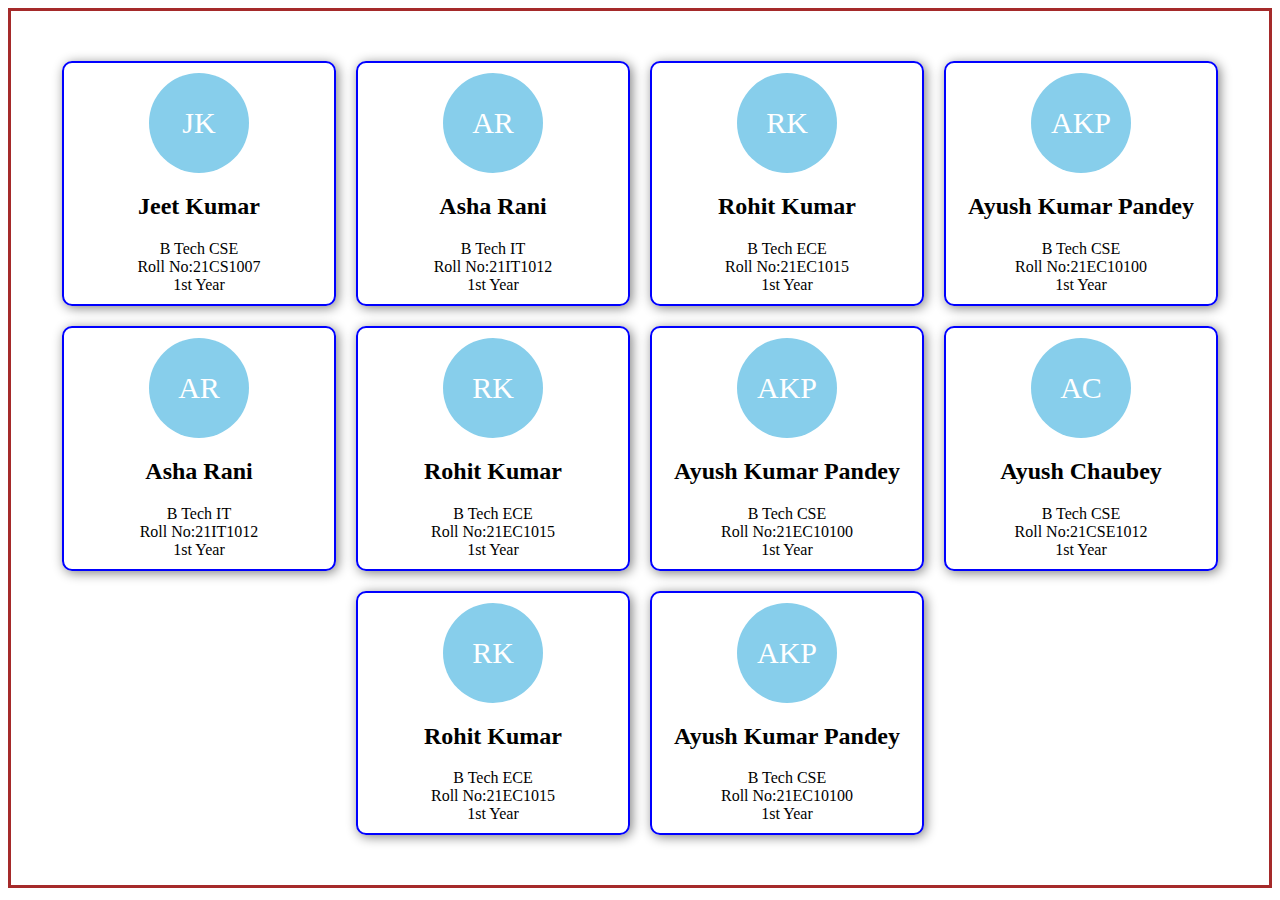
<file: experiment8/index.html>
<!DOCTYPE html>
<html lang="en">
<head>
    <meta charset="UTF-8">
    <meta name="viewport" content="width=device-width, initial-scale=1.0">
    <title>Exp-8-flex box</title>
    <link rel="stylesheet" href="style.css">
</head>
<body>
    <div class="container">
        <div class="box box1">
            <div class="circle">JK</div>
            <h2>Jeet Kumar</h2>
            <p>B Tech CSE</p>
            <p>Roll No:21CS1007</p>
            <p>1st Year</p>
        </div>
        <div class="box box2">
            <div class="circle">AR</div>
            <h2>Asha Rani</h2>
            <p>B Tech IT</p>
            <p>Roll No:21IT1012</p>
            <p>1st Year</p>
        </div>
        <div class="box box3">
            <div class="circle">RK</div>
            <h2>Rohit Kumar</h2>
            <p>B Tech ECE</p>
            <p>Roll No:21EC1015</p>
            <p>1st Year</p>
        </div>
        <div class="box box3">
            <div class="circle">AKP</div>
            <h2>Ayush Kumar Pandey</h2>
            <p>B Tech CSE</p>
            <p>Roll No:21EC10100</p>
            <p>1st Year</p>
        </div>
        <div class="box box2">
            <div class="circle">AR</div>
            <h2>Asha Rani</h2>
            <p>B Tech IT</p>
            <p>Roll No:21IT1012</p>
            <p>1st Year</p>
        </div>
        <div class="box box3">
            <div class="circle">RK</div>
            <h2>Rohit Kumar</h2>
            <p>B Tech ECE</p>
            <p>Roll No:21EC1015</p>
            <p>1st Year</p>
        </div>
        <div class="box box3">
            <div class="circle">AKP</div>
            <h2>Ayush Kumar Pandey</h2>
            <p>B Tech CSE</p>
            <p>Roll No:21EC10100</p>
            <p>1st Year</p>
        </div>
        <div class="box box2">
            <div class="circle">AC</div>
            <h2>Ayush Chaubey</h2>
            <p>B Tech CSE</p>
            <p>Roll No:21CSE1012</p>
            <p>1st Year</p>
        </div>
        <div class="box box3">
            <div class="circle">RK</div>
            <h2>Rohit Kumar</h2>
            <p>B Tech ECE</p>
            <p>Roll No:21EC1015</p>
            <p>1st Year</p>
        </div>
        <div class="box box3">
            <div class="circle">AKP</div>
            <h2>Ayush Kumar Pandey</h2>
            <p>B Tech CSE</p>
            <p>Roll No:21EC10100</p>
            <p>1st Year</p>
        </div>
    </div>
</body>
</html>
</file>
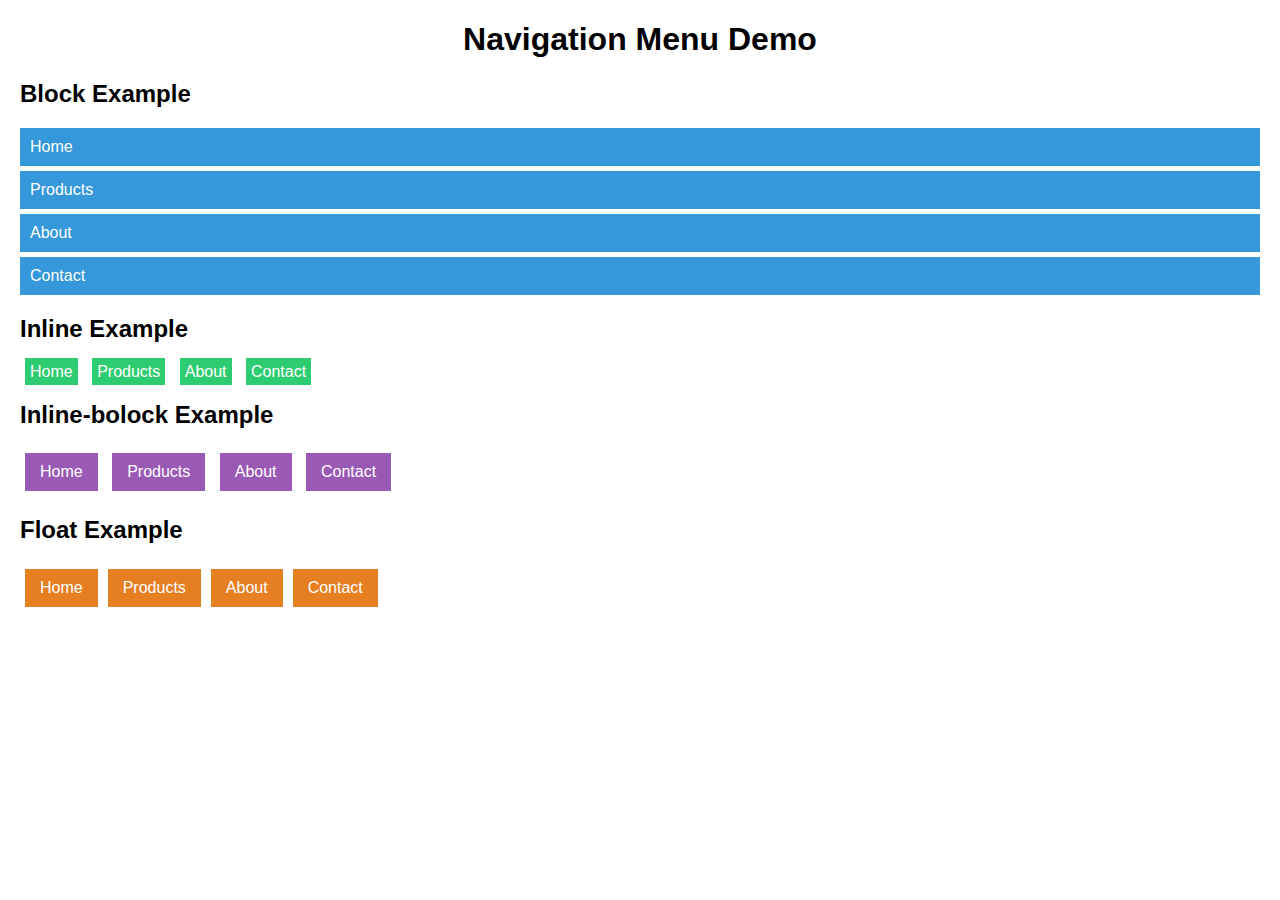
<file: experimentexamques/index.html>
<!DOCTYPE html>
<html lang="en">
<head>
    <meta charset="UTF-8">
    <meta name="viewport" content="width=device-width, initial-scale=1.0">
    <title>Experiment 7</title>
    <link rel="stylesheet" href="menu.css">
</head>
<body>
    <h1 align="center">Navigation Menu Demo</h1>
    <h2>Block Example</h2>
    <div class="block-menu">
        <a href="#">Home</a>
        <a href="#">Products</a>
        <a href="#">About</a>
        <a href="#">Contact</a>
    </div>
    <h2>Inline Example</h2>
    <div class="inline-menu">
        <a href="#">Home</a>
        <a href="#">Products</a>
        <a href="#">About</a>
        <a href="#">Contact</a>

    </div>
    <h2>Inline-bolock Example</h2>
    <div class="inline-block-menu">
        <a href="#">Home</a>
        <a href="#">Products</a>
        <a href="#">About</a>
        <a href="#">Contact</a>

    </div>
    <h2>Float Example</h2>
    <div class="float-menu">
        <a href="#">Home</a>
        <a href="#">Products</a>
        <a href="#">About</a>
        <a href="#">Contact</a>

    </div>
</body>
</html>
</file>
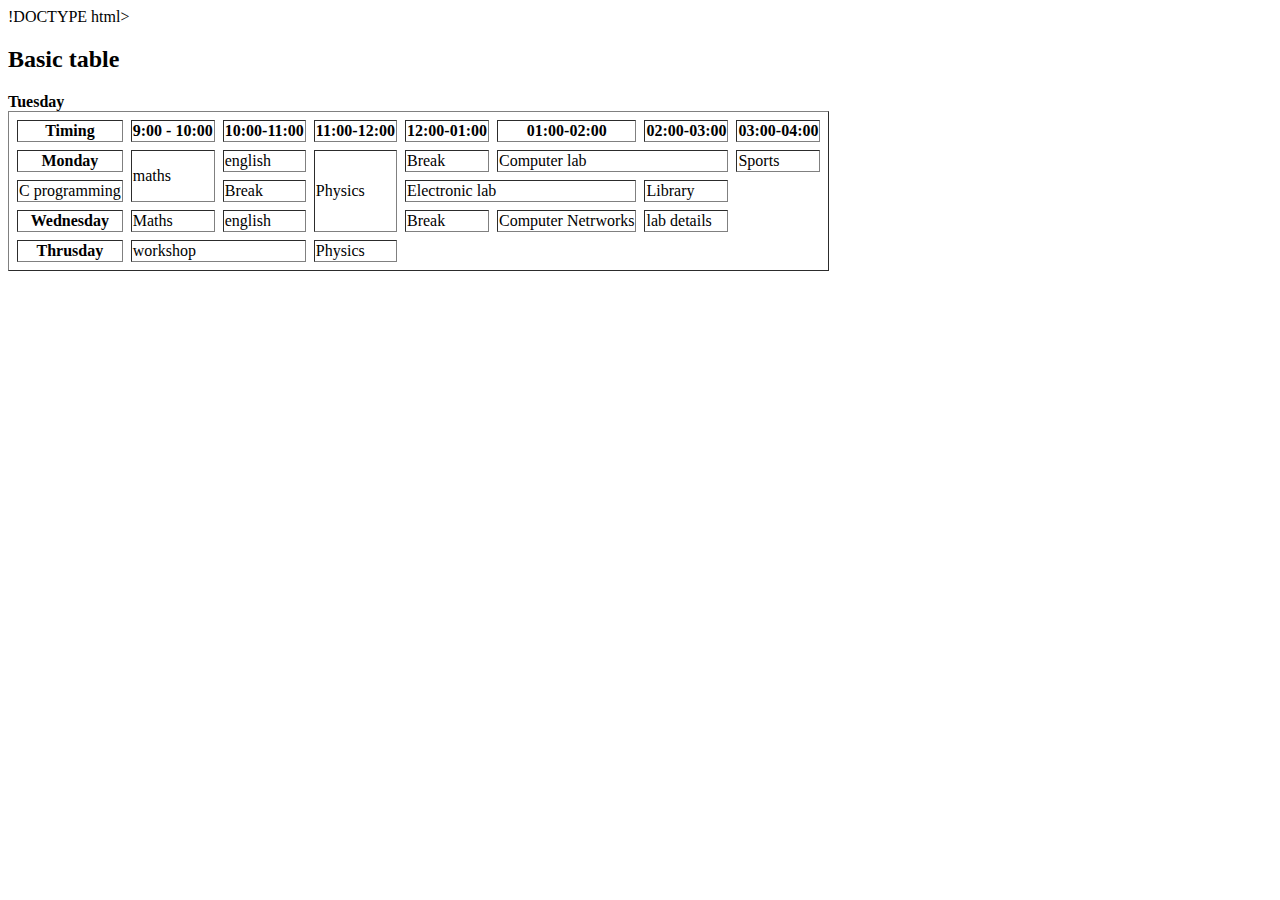
<file: experiment1.html>
!DOCTYPE html>
<html>
    <head> 
        <title>Table maring</title>
    </head>
    <body>
        <h2><strong>Basic table<strong></h2>
            <table>
            <table border ="1" align="centre" cellpading ="10" cellspacing ="8"
            <caption>
                <tr>
                    <th>Timing</th>
                    <th>9:00 - 10:00</th>
                    <th>10:00-11:00</th>
                    <th>11:00-12:00</th>
                      <th>12:00-01:00</th>
                      <th>01:00-02:00</th>
                      <th>02:00-03:00</th>
                      <th>03:00-04:00</th>
                </tr>
                <tr>
                    <th>Monday</th>
                        <td rowspan ="2">maths</td>
                        <td>english</td>
                        <td  rowspan="3">Physics</td>
                        <td>Break</td>
                        <td colspan ="2">Computer lab</td>
                        <td> Sports</td>
                    </tr>
                    <tr>
                    </th>Tuesday</th>
                    <td>C programming</td>
                    <td>Break</td>
                    <td colspan ="2">Electronic lab</td>
                    <td>Library</td>
                </tr>
                <tr>
                    <th>Wednesday</th>
                    <td>Maths</td>
                    <td>english</td>
                    <td>Break</td>
                    <td>Computer Netrworks</td>
                    <td>lab details</td>
                </tr>
                <tr>
                    <th>Thrusday</th>
                    <td colspan ="2">workshop</td>
                    <td>Physics</td>
                    
      
</html>
</file>
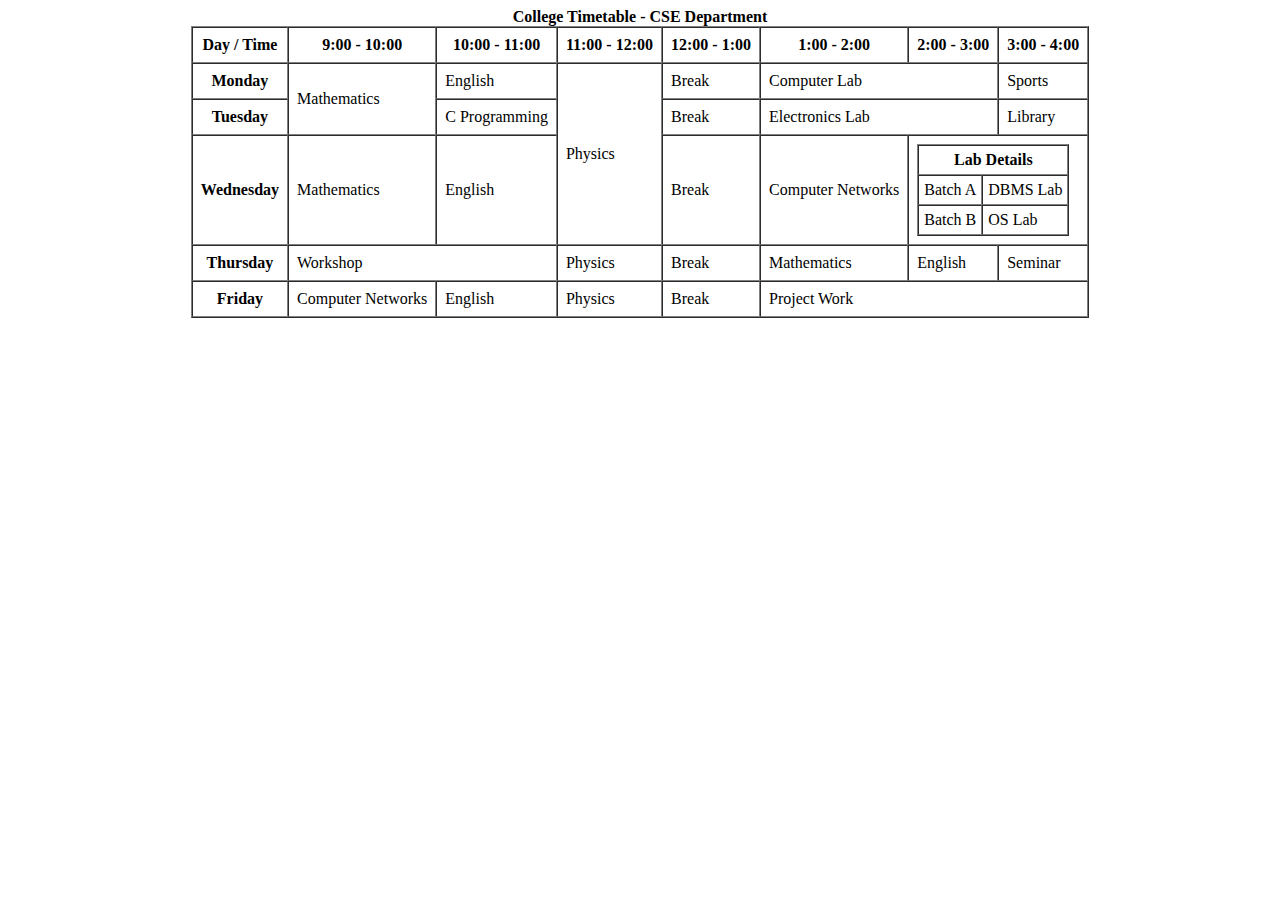
<file: experiment3.html>
<!DOCTYPE html>
<html>
<head>
  <title>College Timetable</title>
</head>
<body>
  <table border="1" align="center" cellpadding="8" cellspacing="0">
    <caption><strong>College Timetable - CSE Department</strong></caption>
    <tr>
      <th>Day / Time</th>
      <th>9:00 - 10:00</th>
      <th>10:00 - 11:00</th>
      <th>11:00 - 12:00</th>
      <th>12:00 - 1:00</th>
      <th>1:00 - 2:00</th>
      <th>2:00 - 3:00</th>
      <th>3:00 - 4:00</th>
    </tr>
    <tr>
      <th>Monday</th>
      <td rowspan="2">Mathematics</td>
      <td>English</td>
      <td rowspan="3">Physics</td>
      <td>Break</td>
      <td colspan="2">Computer Lab</td>
      <td>Sports</td>
    </tr>
    <tr>
      <th>Tuesday</th>
      <td>C Programming</td>
      <td>Break</td>
      <td colspan="2">Electronics Lab</td>
      <td>Library</td>
    </tr>
    <tr>
      <th>Wednesday</th>
      <td>Mathematics</td>
      <td>English</td>
      <td>Break</td>
      <td>Computer Networks</td>
      <td colspan="2">
        <!-- Nested Table Example -->
        <table border="1" cellpadding="5" cellspacing="0">
          <tr>
            <th colspan="2">Lab Details</th>
          </tr>
          <tr>
            <td>Batch A</td>
            <td>DBMS Lab</td>
          </tr>
          <tr>
            <td>Batch B</td>
            <td>OS Lab</td>
          </tr>
        </table>
      </td>
    </tr>
    <tr>
      <th>Thursday</th>
      <td colspan="2">Workshop</td>
      <td>Physics</td>
      <td>Break</td>
      <td>Mathematics</td>
      <td>English</td>
      <td>Seminar</td>
    </tr>
    <tr>
      <th>Friday</th>
      <td>Computer Networks</td>
      <td>English</td>
      <td>Physics</td>
      <td>Break</td>
      <td colspan="3">Project Work</td>
    </tr>
  </table>
</body>
</html>
</file>
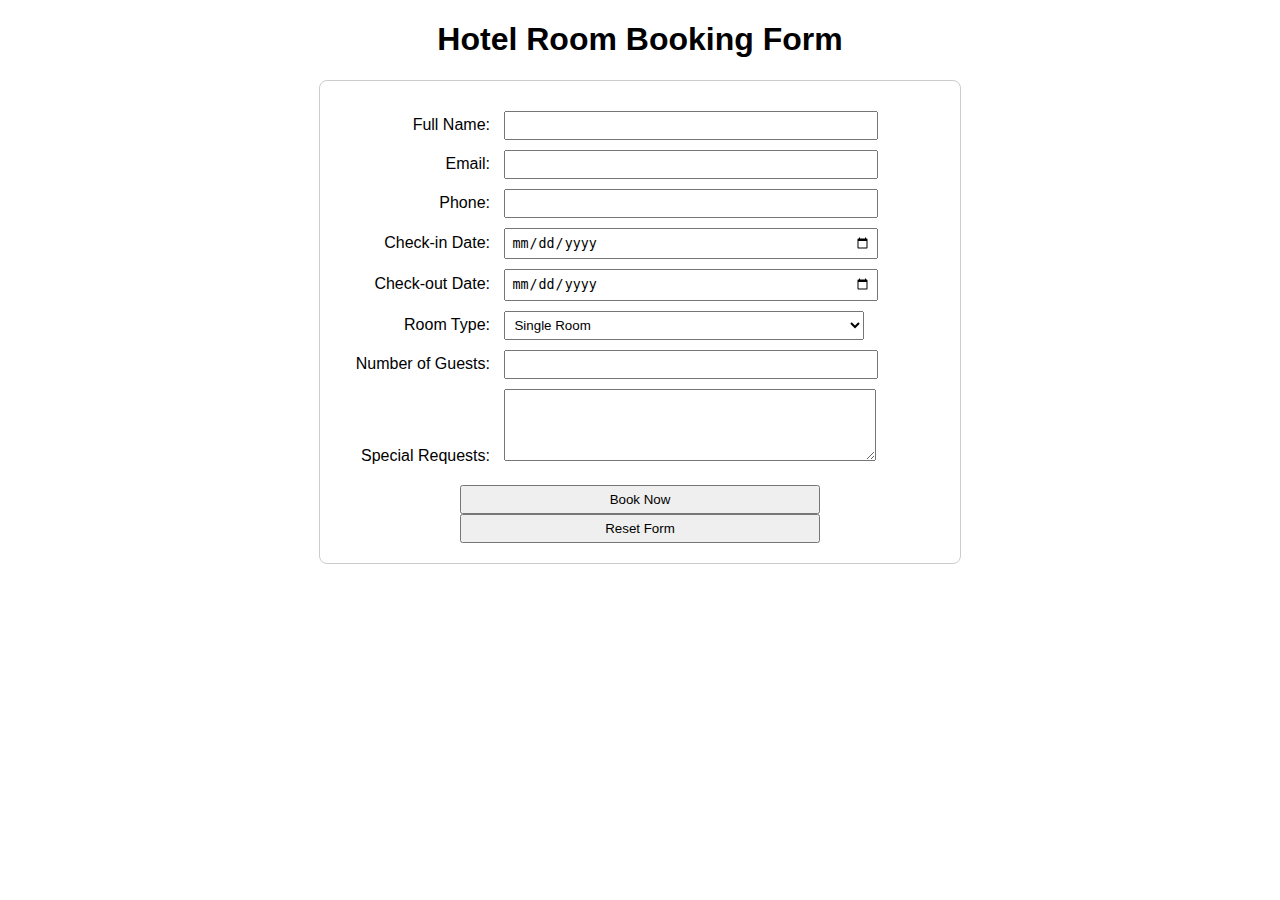
<file: experiment4.html>
<!DOCTYPE html>
<html>
<head>
  <title>Hotel Room Booking Form</title>
  <style>
    body {
      font-family: Arial, sans-serif;
    }
    .form-container {
      max-width: 600px;
      margin: auto;
      padding: 20px;
      border: 1px solid #ccc;
      border-radius: 8px;
    }
    h1 {
      text-align: center;
    }
    label {
      display: inline-block;
      width: 150px;
      text-align: right;
      margin-right: 10px;
    }
    input, select, textarea {
      width: 60%;
      padding: 5px;
    }
    .form-row {
      margin: 10px 0;
    }
    .form-buttons {
      text-align: center;
      margin-top: 20px;
    }
  </style>
</head>
<body>

  <h1>Hotel Room Booking Form</h1>

  <form action="#" method="post" class="form-container">
    
    <!-- Full Name -->
    <div class="form-row">
      <label for="fullname">Full Name:</label>
      <input type="text" id="fullname" name="fullname" required>
    </div>

    <!-- Email -->
    <div class="form-row">
      <label for="email">Email:</label>
      <input type="email" id="email" name="email" required>
    </div>

    <!-- Phone -->
    <div class="form-row">
      <label for="phone">Phone:</label>
      <input type="tel" id="phone" name="phone" required>
    </div>

    <!-- Check-in Date -->
    <div class="form-row">
      <label for="checkin">Check-in Date:</label>
      <input type="date" id="checkin" name="checkin" required>
    </div>

    <!-- Check-out Date -->
    <div class="form-row">
      <label for="checkout">Check-out Date:</label>
      <input type="date" id="checkout" name="checkout" required>
    </div>

    <!-- Room Type -->
    <div class="form-row">
      <label for="room">Room Type:</label>
      <select id="room" name="room">
        <option value="single">Single Room</option>
        <option value="double">Double Room</option>
        <option value="deluxe">Deluxe Room</option>
        <option value="suite">Suite</option>
      </select>
    </div>

    <!-- Number of Guests -->
    <div class="form-row">
      <label for="guests">Number of Guests:</label>
      <input type="number" id="guests" name="guests" min="1" max="10">
    </div>

    <!-- Special Requests -->
    <div class="form-row">
      <label for="requests">Special Requests:</label>
      <textarea id="requests" name="requests" rows="4" cols="40"></textarea>
    </div>

    <!-- Buttons -->
    <div class="form-buttons">
      <input type="submit" value="Book Now">
      <input type="reset" value="Reset Form">
    </div>

  </form>

</body>
</html>
</file>
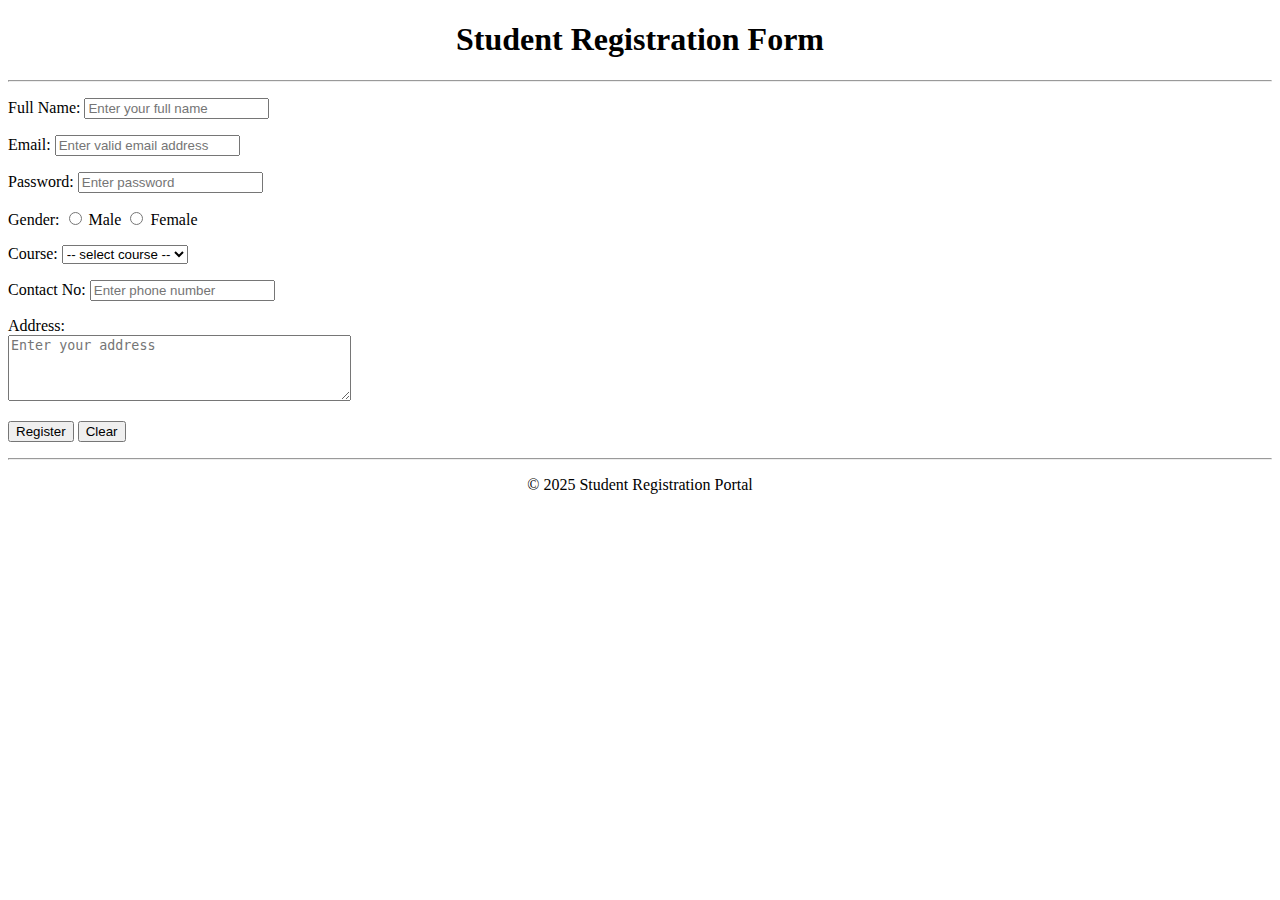
<file: experiment5.html>
<!DOCTYPE html>
<html>
<head>
    <title>Student Registration Form</title>
</head>
<body>

    <h1 align="center">Student Registration Form</h1>
    <hr>

    <!-- Registration Form -->
    <form method="post" action="submit.html">

        <!-- Full Name -->
        <p>
            <label>Full Name: </label>
            <input type="text" name="fullname" placeholder="Enter your full name" required>
        </p>

        <!-- Email with validation -->
        <p>
            <label>Email: </label>
            <input type="email" name="email" placeholder="Enter valid email address" required>
        </p>

        <!-- Password -->
        <p>
            <label>Password: </label>
            <input type="password" name="password" placeholder="Enter password" required>
        </p>

        <!-- Gender (Radio Buttons) -->
        <p>
            <label>Gender: </label>
            <input type="radio" name="gender" value="male" required> Male
            <input type="radio" name="gender" value="female"> Female
        
        </p>

        <!-- Course Selection (Dropdown) -->
        <p>
            <label>Course: </label>
            <select name="course" required>
                <option value="">-- select course --</option>
                <option value="btech">B.Tech</option>
                <option value="bca">BCA</option>
                <option value="mba">MBA</option>
                <option value="mca">MCA</option>
            </select>
        </p>

        <!-- Contact Number -->
        <p>
            <label>Contact No: </label>
            <input type="tel" name="contact" placeholder="Enter phone number" required>
        </p>

        <!-- Address (Textarea) -->
        <p>
            <label>Address: </label><br>
            <textarea name="address" rows="4" cols="40" placeholder="Enter your address" required></textarea>
        </p>

        <!-- Submit and Reset -->
        <p>
            <input type="submit" value="Register">
            <input type="reset" value="Clear">
        </p>
    </form>

    <hr>
    <p align="center">&copy; 2025 Student Registration Portal</p>

</body>
</html>
</file>
<file: experiment8/style.css>
.container {
    display: flex;
    align-items: center;
    justify-content: center;
    border: 3px solid brown;
    padding: 40px;
    flex-wrap: wrap;
}
.box {
    border: 2px solid blue;
    width: 250px;
    padding: 10px;
    margin: 5px;
    display: flex;
    flex-direction: column;
    align-items: center;
    justify-content: center;
    border-radius: 10px;
    margin: 10px 10px;
    box-shadow: 2px 2px 12px grey;
    
}
.circle {
    width: 100px;
    height: 100px;
    background-color: skyblue;
    border-radius: 50%;
    display: flex;
    align-items: center;
    justify-content: center;
    color: white;
    font-size: 30px;
}
p{
    margin: auto 7px;
}
</file>
<file: experimentexamques/menu.css>
/* General styling */
body {
  font-family: Arial, sans-serif;
  margin: 20px;
}

/* Block Example */
.block-menu a {
  display: block;
  background-color: #3498db;
  color: white;
  padding: 10px;
  margin: 5px 0;
  text-decoration: none;
}

/* Inline Example */
.inline-menu a {
  display: inline;
  background-color: #2ecc71;
  color: white;
  padding: 5px;
  margin: 5px;
  text-decoration: none;
}

/* Inline-Block Example */
.inline-block-menu a {
  display: inline-block;
  background-color: #9b59b6;
  color: white;
  padding: 10px 15px;
  margin: 5px;
  text-decoration: none;
}

/* Float Example */
.float-menu a {
  float: left;
  background-color: #e67e22;
  color: white;
  padding: 10px 15px;
  margin: 5px;
  text-decoration: none;
}

.clear {
  clear: both;
}
</file>
